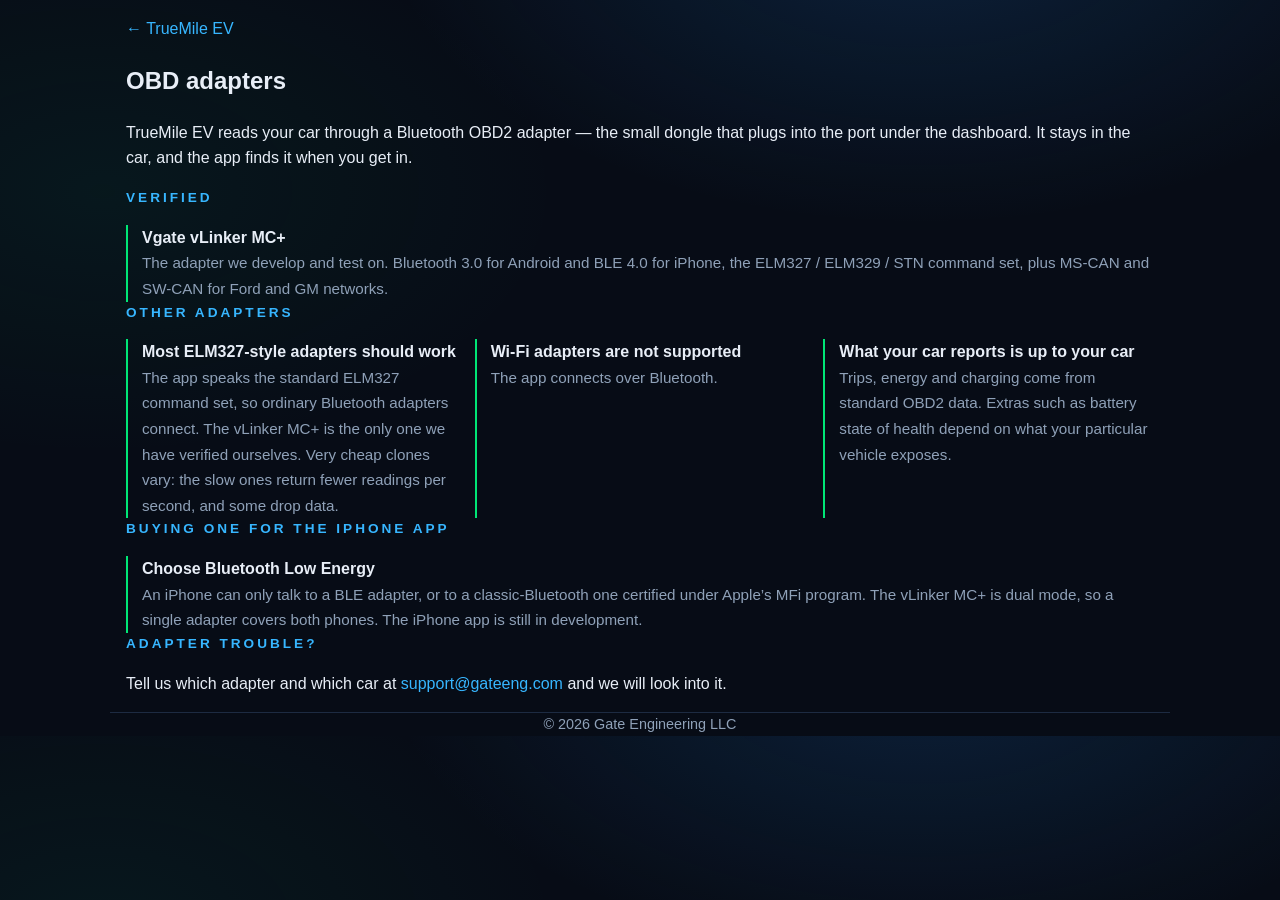
<file: adapters/index.html>
<!doctype html>
<html lang="en">
<head>
<meta charset="utf-8">
<meta name="viewport" content="width=device-width, initial-scale=1">
<title>OBD adapters — TrueMile EV</title>
<meta name="description" content="Which Bluetooth OBD2 adapters work with TrueMile EV, what to look for when buying one, and what the iPhone app will need.">
<link rel="icon" href="../assets/icon.png">
<link rel="stylesheet" href="../assets/site.css">
</head>
<body>
<main class="wrap">
<p><a href="../">← TrueMile EV</a></p>
<h2>OBD adapters</h2>
<p>TrueMile EV reads your car through a Bluetooth OBD2 adapter — the small dongle that plugs into the port under the dashboard. It stays in the car, and the app finds it when you get in.</p>

<h3 class="sec">Verified</h3>
<div class="promise">
<div><b>Vgate vLinker MC+</b><span>The adapter we develop and test on. Bluetooth 3.0 for Android and BLE 4.0 for iPhone, the ELM327 / ELM329 / STN command set, plus MS-CAN and SW-CAN for Ford and GM networks.</span></div>
</div>

<h3 class="sec">Other adapters</h3>
<div class="promise">
<div><b>Most ELM327-style adapters should work</b><span>The app speaks the standard ELM327 command set, so ordinary Bluetooth adapters connect. The vLinker MC+ is the only one we have verified ourselves. Very cheap clones vary: the slow ones return fewer readings per second, and some drop data.</span></div>
<div><b>Wi-Fi adapters are not supported</b><span>The app connects over Bluetooth.</span></div>
<div><b>What your car reports is up to your car</b><span>Trips, energy and charging come from standard OBD2 data. Extras such as battery state of health depend on what your particular vehicle exposes.</span></div>
</div>

<h3 class="sec">Buying one for the iPhone app</h3>
<div class="promise">
<div><b>Choose Bluetooth Low Energy</b><span>An iPhone can only talk to a BLE adapter, or to a classic-Bluetooth one certified under Apple’s MFi program. The vLinker MC+ is dual mode, so a single adapter covers both phones. The iPhone app is still in development.</span></div>
</div>

<h3 class="sec">Adapter trouble?</h3>
<p>Tell us which adapter and which car at <a href="mailto:support@gateeng.com">support@gateeng.com</a> and we will look into it.</p>
</main>
<footer class="wrap">© 2026 Gate Engineering LLC</footer>
</body>
</html>
</file>
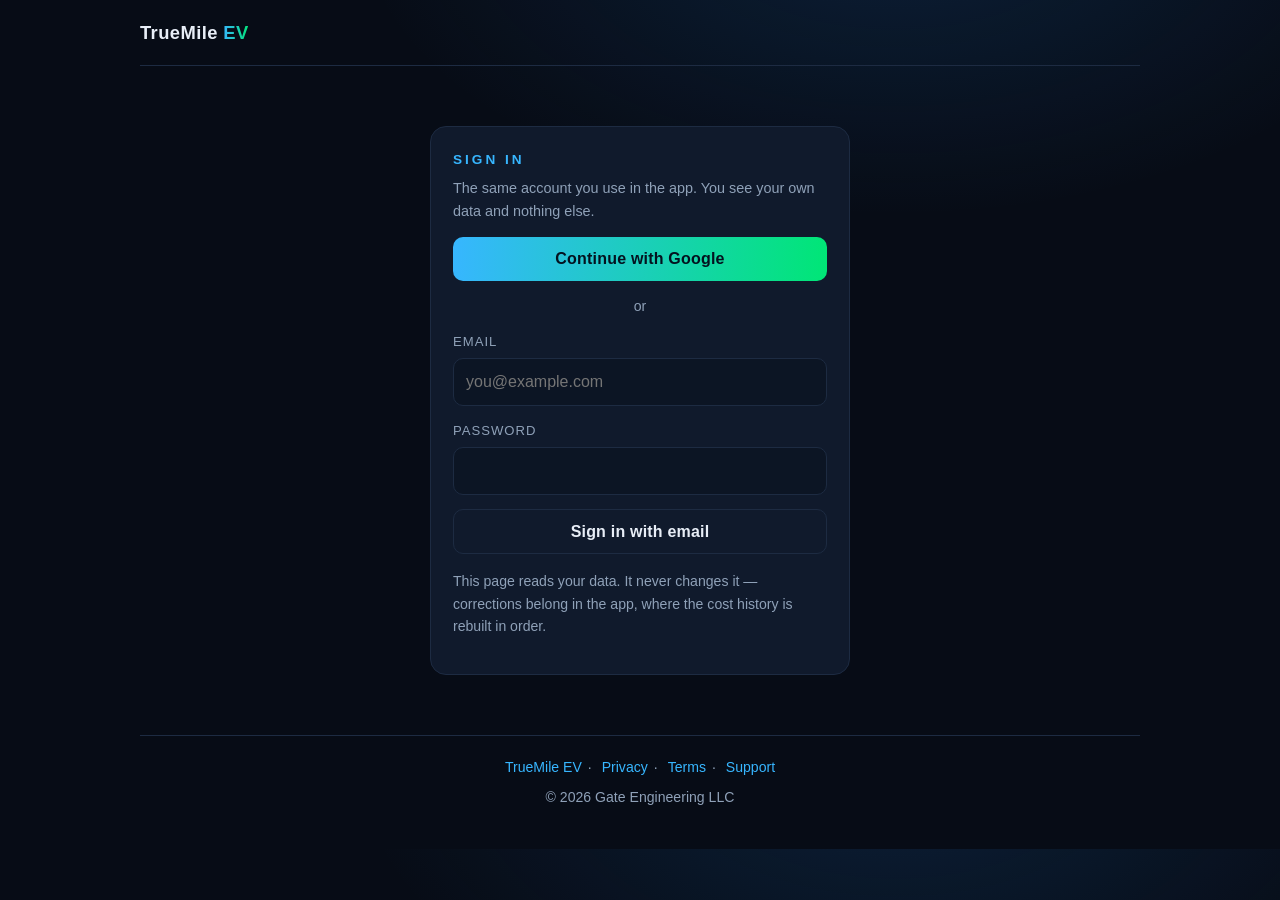
<file: app.html>
<!DOCTYPE html>
<html lang="en"><head><meta charset="utf-8"><meta name="viewport" content="width=device-width, initial-scale=1">
<title>TrueMile EV — your dashboard</title>
<meta name="robots" content="noindex">
<link rel="icon" href='data:image/svg+xml,<svg xmlns="http://www.w3.org/2000/svg" viewBox="0 0 64 64"><path d="M10 12 h18 a20 20 0 0 1 0 40 h-18 z" fill="%231e88d2"/><circle cx="52" cy="32" r="6" fill="%2300e676"/></svg>'>
<link rel="stylesheet" href="assets/style.css">
</head><body>
<div class="wrap">

  <div class="topbar">
    <div class="brand">TrueMile <span>EV</span></div>
    <div class="spacer"></div>
    <div id="who" class="who"></div>
    <select id="vehiclePicker" class="hide" style="width:auto"></select>
    <button id="refreshBtn" class="hide">Refresh</button>
    <button id="signOutBtn" class="hide">Sign out</button>
  </div>

  <!-- ── not configured ─────────────────────────────────────────────────────────────────── -->
  <div id="unconfigured" class="panel narrow hide">
    <h2>One value missing</h2>
    <p class="note">This page needs the project's public anon key before it can talk to anything.
    Paste it into <code>assets/config.js</code> — Supabase dashboard → Project Settings → API →
    Project API keys → <b>anon / public</b>. Never the service_role key: that one ignores row-level
    security and this file is served to every visitor.</p>
  </div>

  <!-- ── sign in ────────────────────────────────────────────────────────────────────────── -->
  <div id="signIn" class="panel narrow hide">
    <h2>Sign in</h2>
    <p class="sub">The same account you use in the app. You see your own data and nothing else.</p>
    <button id="googleBtn" class="primary" style="width:100%">Continue with Google</button>
    <p class="note" style="text-align:center;margin:14px 0 0">or</p>
    <label for="email">Email</label>
    <input id="email" type="email" autocomplete="username" placeholder="you@example.com">
    <label for="password">Password</label>
    <input id="password" type="password" autocomplete="current-password">
    <button id="emailBtn" style="width:100%;margin-top:14px">Sign in with email</button>
    <div id="signInMsg"></div>
    <p class="note" style="margin-top:16px">This page reads your data. It never changes it —
    corrections belong in the app, where the cost history is rebuilt in order.</p>
  </div>

  <!-- ── dashboard ──────────────────────────────────────────────────────────────────────── -->
  <main id="dash" class="hide">
    <div id="dashMsg"></div>

    <section>
      <h2>All time</h2>
      <p class="sub" id="scopeLine"></p>
      <div class="tiles" id="boardTiles"></div>
    </section>

    <section>
      <h2>Charging</h2>
      <div class="tiles" id="chargeTiles"></div>
    </section>

    <section>
      <h2>This month</h2>
      <div class="tiles" id="monthTiles"></div>
    </section>

    <section>
      <h2>Recent drives</h2>
      <p class="sub">Drives logged in this vehicle. A drive recorded in another car, or one still
      waiting to be identified, is not listed and not counted.</p>
      <div class="scroll"><table id="tripTable">
        <thead><tr><th>Date</th><th>Distance</th><th>Used</th><th>Cost</th><th>mi/kWh</th><th>Avg speed</th><th>Charge</th><th>Type</th></tr></thead>
        <tbody></tbody>
      </table></div>
      <p class="note" id="tripNote"></p>
    </section>

    <section>
      <h2>Recent charges</h2>
      <div class="scroll"><table id="chargeTable">
        <thead><tr><th>Date</th><th>Where</th><th>kWh</th><th>Cost</th><th>$/kWh</th><th>Charge</th><th>Minutes</th></tr></thead>
        <tbody></tbody>
      </table></div>
    </section>
  </main>

  <footer>
    <div>
      <a href="index.html">TrueMile EV</a>·
      <a href="https://gateeng.com/truemile-privacy/">Privacy</a>·
      <a href="https://gateeng.com/truemile-terms/">Terms</a>·
      <a href="mailto:support@gateeng.com">Support</a>
    </div>
    <div style="margin-top:8px">© 2026 Gate Engineering LLC</div>
  </footer>

</div>
<script src="assets/config.js"></script>
<script src="assets/api.js"></script>
<script src="assets/app.js"></script>
</body></html>
</file>
<file: assets/site.css>
/* TrueMile EV — the public page. Self-hosted, no font or script from anywhere else.
   Two themes, the app's own: deep navy after dark, warm ivory by day. */
:root, :root[data-theme="dark"]{
  --bg:#070c16; --card:#101a2c; --card2:#0c1524; --ink:#e8eef7; --muted:#8fa1b8; --dim:#5d6e85;
  --line:#1d2b42; --cyan:#37b6ff; --green:#00e676; --blue:#2e9be6; --amber:#ffb300; --red:#ff5252;
  --glow:rgba(30,110,190,.22); --glow2:rgba(0,180,120,.07); --shadow:rgba(0,0,0,.5);
  --bezel:#16202f;
  /* the app's own nav colours, one per screen */
  --c-board:#00e676; --c-charge:#00b0ff; --c-live:#ff1744; --c-map:#ff6d00; --c-report:#ffd600;
  --c-wear:#37b6ff; --c-auto:#b388ff;
}
:root[data-theme="light"]{
  --bg:#f5f1e8; --card:#ffffff; --card2:#ede8db; --ink:#1b2330; --muted:#5c6675; --dim:#8a93a3;
  --line:#ded7c7; --cyan:#0e7490; --green:#15803d; --blue:#2563eb; --amber:#b45309; --red:#b91c1c;
  --glow:rgba(14,116,144,.10); --glow2:rgba(21,128,61,.06); --shadow:rgba(90,80,60,.18);
  --bezel:#d9d2c2;
  --c-board:#15803d; --c-charge:#0369a1; --c-live:#b91c1c; --c-map:#c2410c; --c-report:#a16207;
  --c-wear:#0e7490; --c-auto:#6d28d9;
}
*{box-sizing:border-box}
html{scroll-behavior:smooth}
body{margin:0;font-family:-apple-system,"Segoe UI",Roboto,sans-serif;background:var(--bg);color:var(--ink);
  line-height:1.6;overflow-x:hidden;
  background-image:radial-gradient(900px 520px at 72% -12%,var(--glow),transparent 60%),
                   radial-gradient(760px 440px at 8% 26%,var(--glow2),transparent 60%);}
a{color:var(--cyan);text-decoration:none}a:hover{text-decoration:underline}
.wrap{max-width:1060px;margin:0 auto;padding:0 16px}

/* ── splash ── the app's, ported from ui/SplashScreen.kt ──────────────────── */
/* Fixed navy, not a theme token: the app's splash is #0A1628 in both themes. */
#splash{position:fixed;inset:0;z-index:50;background:#0a1628;overflow:hidden;
  display:flex;align-items:center;justify-content:center;
  transition:opacity .45s ease,visibility .45s}
#splash.gone{opacity:0;visibility:hidden}
#splashCanvas{position:absolute;inset:0;transition:opacity .3s ease}
#splash.icon #splashCanvas{opacity:0}

/* the white collision flash: 90ms in, then away with the electrons */
#splash .flash{position:absolute;inset:0;background:#fff;opacity:0;pointer-events:none}
#splash.hit .flash{animation:flash 1.1s ease-out forwards}
@keyframes flash{0%{opacity:0}8%{opacity:.85}100%{opacity:0}}

#splash .lockup{position:relative;display:flex;flex-direction:column;align-items:center}
/* the bolt snaps on at the collision and fades as the icon takes its place */
#splash .bolt{position:absolute;top:50%;left:50%;width:58px;height:58px;margin:-29px 0 0 -29px;
  opacity:0;transition:opacity .22s ease}
#splash.hit .bolt{opacity:1;transition:none}
#splash.icon .bolt{opacity:0}
/* 130dp in the app; the same absolute size here, shrinking only on a small phone */
#splash .mark{width:min(130px,34vw);height:min(130px,34vw);display:block;opacity:0;transform:scale(0)}
#splash.icon .mark{animation:spring .5s cubic-bezier(.2,1.5,.4,1) forwards}
#splash.named .mark{animation:spring .5s cubic-bezier(.2,1.5,.4,1) forwards,
  beat .96s ease-in-out .5s infinite}
@keyframes spring{from{opacity:1;transform:scale(0)}to{opacity:1;transform:scale(1)}}
@keyframes beat{0%,100%{transform:scale(1)}50%{transform:scale(1.14)}}

/* name + tagline sit 120dp below centre and rise 36px into place over 700ms */
#splash .name{position:absolute;top:calc(50% + 120px);left:0;right:0;text-align:center;
  opacity:0;transform:translateY(36px);
  transition:opacity .7s ease,transform .7s cubic-bezier(.4,0,.2,1)}
#splash.named .name{opacity:1;transform:none}
#splash .word{font-size:30px;font-weight:900;letter-spacing:3px;color:#fff}
#splash .word span{color:#00e5ff}
#splash .tag{font-size:12px;letter-spacing:.4px;color:rgba(255,255,255,.45);margin-top:6px}
#splash .skip{position:absolute;bottom:56px;left:0;right:0;text-align:center;
  color:rgba(255,255,255,.28);font-size:.72em;letter-spacing:1px;text-transform:uppercase;
  opacity:0;transition:opacity .4s ease}
#splash.named .skip{opacity:1}

/* ── header — one row on a desktop, two tidy rows on a phone ────────────────── */
header.bar{display:flex;align-items:center;gap:8px;padding:12px 0 4px;flex-wrap:wrap}
.bar .stores{display:flex;gap:8px;margin-left:auto;flex-wrap:nowrap}
.btn{display:inline-flex;align-items:center;justify-content:center;gap:7px;padding:9px 14px;
  border-radius:11px;font-weight:700;font-size:.88em;border:1px solid var(--line);color:var(--ink);
  background:transparent;cursor:pointer;white-space:nowrap}
.btn:hover{border-color:var(--dim);text-decoration:none}
.btn.primary{background:linear-gradient(92deg,var(--cyan),var(--green));color:#04121f;border:0}
.btn[aria-disabled="true"]{opacity:.45;cursor:default}
.btn svg{width:16px;height:16px;flex:none}

/* ── title ──────────────────────────────────────────────────────────────────── */
.hero{text-align:center;padding:4px 0 0}
.hero h1{font-size:clamp(1.8em,6vw,2.6em);margin:0;letter-spacing:.5px;font-weight:800}
.hero h1 span{background:linear-gradient(92deg,var(--cyan),var(--green));-webkit-background-clip:text;background-clip:text;color:transparent}

/* ── 3D carousel ────────────────────────────────────────────────────────────── */
.stage{position:relative;height:456px;perspective:1250px;margin:10px 0 0}
.ring{position:absolute;inset:0;transform-style:preserve-3d;transition:transform .75s cubic-bezier(.22,.9,.28,1)}
.slide{position:absolute;left:50%;top:0;width:214px;height:440px;margin-left:-107px;
  transition:opacity .5s ease,filter .5s ease;backface-visibility:hidden}
.slide[data-far="1"]{opacity:.34;filter:saturate(.55)}
.phone{width:100%;height:100%;border-radius:28px;position:relative;overflow:hidden;
  background:var(--bezel);border:1px solid var(--line);box-shadow:0 20px 46px var(--shadow)}
.phone .screen{position:absolute;inset:6px;border-radius:23px;background:var(--bg);overflow:hidden;
  display:flex;flex-direction:column}
/* contain, not cover: a real screenshot arrives with the status bar, the tour's banner and the
   Android nav bar cropped off, so its aspect is shorter than the frame. Cover would answer that by
   slicing 14% off each SIDE of the screen. Contained and top-anchored, the whole screen shows and
   the leftover strip reads as the phone's chin - so it needs the screen's own background, not the
   bezel's. */
.phone .shot{position:absolute;inset:6px;border-radius:23px;width:calc(100% - 12px);height:calc(100% - 12px);
  object-fit:contain;object-position:top center;background:var(--bg)}
.phone .status{display:flex;justify-content:space-between;padding:6px 10px 2px;font-size:8px;color:var(--dim)}
.phone .body{flex:1;padding:6px 8px;display:flex;flex-direction:column;gap:5px;overflow:hidden}
.phone .navbar{display:flex;justify-content:space-around;align-items:center;border-top:1px solid var(--line);padding:5px 2px}
.phone .navbar svg{width:11px;height:11px;color:var(--dim)}

/* a real screenshot covers the drawn screen once it loads; shapes differ per device */
.watch .face .shot{position:absolute;inset:0;width:100%;height:100%;border-radius:50%;object-fit:cover}
.watch .fallback{display:flex;flex-direction:column;align-items:center;justify-content:center;
  width:100%;height:100%}
.head .display .shot{position:absolute;inset:0;width:100%;height:100%;border-radius:9px;object-fit:cover}
.head .fallback{display:flex;flex-direction:column;width:100%;height:100%}

/* the watch and the car's own screen are not phones */
.watch{width:100%;height:100%;display:flex;align-items:center;justify-content:center}
.watch .face{width:176px;height:176px;border-radius:50%;background:var(--bg);border:10px solid var(--bezel);
  display:flex;flex-direction:column;align-items:center;justify-content:center;gap:2px;
  box-shadow:0 20px 46px var(--shadow)}
.head{width:100%;height:100%;display:flex;align-items:center;justify-content:center}
.head .unit{width:206px;border-radius:14px;background:var(--bezel);border:1px solid var(--line);
  padding:7px;box-shadow:0 20px 46px var(--shadow)}
.head .display{border-radius:9px;background:var(--bg);overflow:hidden;aspect-ratio:16/10;
  display:flex;flex-direction:column}
.head .hbar{display:flex;gap:5px;align-items:center;padding:5px 6px;border-bottom:1px solid var(--line)}
.head .hbar svg{width:10px;height:10px;color:var(--dim)}
.head .vents{display:flex;justify-content:space-between;padding:6px 4px 0}
.head .vents i{display:block;width:34px;height:5px;border-radius:3px;background:var(--line)}

/* mock-screen parts */
.t{background:var(--card);border-radius:7px;padding:5px 6px;min-width:0}
.t .k{font-size:6.5px;letter-spacing:.6px;text-transform:uppercase;color:var(--muted);white-space:nowrap}
.t .v{font-size:12px;font-weight:800;line-height:1.15;white-space:nowrap}
.g2{display:grid;grid-template-columns:1fr 1fr;gap:5px}
.g3{display:grid;grid-template-columns:1fr 1fr 1fr;gap:5px}
.row{display:flex;gap:5px;align-items:center}
.cyan{color:var(--cyan)}.green{color:var(--green)}.amber{color:var(--amber)}.blue{color:var(--blue)}.red{color:var(--red)}
.muted{color:var(--muted)}
.bar-s{height:5px;border-radius:3px;background:var(--line);overflow:hidden}
.bar-s i{display:block;height:100%;background:linear-gradient(90deg,var(--cyan),var(--green))}
.listrow{display:flex;justify-content:space-between;font-size:7.5px;color:var(--muted);
  border-bottom:1px solid var(--line);padding:3px 1px}
.mapbg{position:absolute;inset:0;background:
  linear-gradient(90deg,transparent 49%,var(--line) 49.5%,var(--line) 50.5%,transparent 51%),
  linear-gradient(0deg,transparent 39%,var(--line) 39.5%,var(--line) 40.5%,transparent 41%),
  linear-gradient(72deg,transparent 64%,var(--line) 64.4%,var(--line) 65.4%,transparent 66%),var(--card2)}
.pin{position:absolute;width:9px;height:9px;border-radius:50%;border:2px solid var(--bg)}
.dots{display:flex;gap:4px;justify-content:center;padding-top:5px}
.dots i{width:4px;height:4px;border-radius:50%;background:var(--line);display:block}
.dots i.on{background:var(--cyan)}

/* ── the app's own bottom bar, doing the steering ───────────────────────────── */
.appnav{display:flex;justify-content:center;gap:2px;flex-wrap:wrap;margin:6px 0 0}
.appnav button{display:flex;flex-direction:column;align-items:center;gap:2px;min-width:56px;
  padding:8px 6px;border-radius:16px;border:0;background:transparent;color:var(--dim);
  font:inherit;font-size:.7em;font-weight:600;letter-spacing:.2px;cursor:pointer;transition:background .2s}
.appnav button svg{width:22px;height:22px;transition:width .2s,height .2s}
.appnav button[aria-selected="true"]{color:var(--c);background:color-mix(in srgb,var(--c) 15%,transparent);font-weight:700}
.appnav button[aria-selected="true"] svg{width:26px;height:26px;color:var(--c)}
.appnav .soon::after{content:"soon";display:block;font-size:.72em;font-weight:600;color:var(--dim);letter-spacing:.4px}

/* ── the write-up under the carousel ───────────────────────────── */
.readout{background:var(--card);border:1px solid var(--line);border-radius:16px;padding:22px 24px;
  margin-top:14px;min-height:190px}
.readout h2{margin:0 0 2px;font-size:1.3em;letter-spacing:.3px}
.readout .lede{color:var(--ink);font-size:1.02em;margin:0 0 10px}
.readout p.detail{color:var(--muted);margin:0 0 12px;max-width:72ch}
.readout ul{list-style:none;margin:0;padding:0;display:flex;gap:8px;flex-wrap:wrap}
.readout li{font-size:.84em;color:var(--muted);background:var(--card2);border:1px solid var(--line);
  border-radius:999px;padding:5px 12px}
.fade-in{animation:fade .45s ease}
@keyframes fade{from{opacity:0;transform:translateY(6px)}to{opacity:1;transform:none}}

/* ── promises + footer ─────────────────────────────────────────────────────── */
section{padding:26px 0}
h3.sec{font-size:.85em;letter-spacing:3px;text-transform:uppercase;color:var(--cyan);margin:0 0 16px}
.promise{display:grid;grid-template-columns:repeat(auto-fit,minmax(240px,1fr));gap:18px}
.promise div{border-left:2px solid var(--green);padding-left:14px}
.promise b{display:block}
.promise span{color:var(--muted);font-size:.95em}
footer{border-top:1px solid var(--line);margin-top:16px;padding:22px 0 40px;color:var(--muted);
  font-size:.9em;text-align:center}
footer a{margin:0 7px;display:inline-block}

@media (max-width:640px){
  header.bar{padding-bottom:2px}
  .bar .stores{margin-left:auto}
  .btn{font-size:.82em;padding:8px 12px}
  .readout{padding:18px}
  .stage{height:420px}
  .slide{width:186px;height:404px;margin-left:-93px}
  .watch .face{width:150px;height:150px}
  .head .unit{width:180px}
  .appnav button{min-width:50px;font-size:.66em}
  .appnav button svg{width:20px;height:20px}
  .appnav button[aria-selected="true"] svg{width:23px;height:23px}
}
@media (max-width:400px){
  .bar .stores{width:100%;margin-left:0;justify-content:space-between}
}
@media (prefers-reduced-motion:reduce){
  html{scroll-behavior:auto}
  .ring{transition:none}
}
</file>
<file: assets/style.css>
/* TrueMile EV — dashboard styles. Self-hosted, no font loaded from anywhere else. */
:root{
  --bg:#070c16; --card:#101a2c; --card2:#0c1524; --ink:#e8eef7; --muted:#8fa1b8; --line:#1d2b42;
  --cyan:#37b6ff; --green:#00e676; --amber:#ffb300; --red:#ff5252;
}
*{box-sizing:border-box}
body{margin:0;font-family:-apple-system,"Segoe UI",Roboto,sans-serif;background:var(--bg);color:var(--ink);
  line-height:1.6;background-image:radial-gradient(900px 500px at 70% -10%,rgba(30,110,190,.20),transparent 60%);}
a{color:var(--cyan);text-decoration:none}a:hover{text-decoration:underline}
.wrap{max-width:1040px;margin:0 auto;padding:0 20px}

.topbar{display:flex;align-items:center;gap:14px;padding:18px 0;border-bottom:1px solid var(--line);flex-wrap:wrap}
.topbar .brand{font-weight:800;letter-spacing:.4px;font-size:1.15em}
.topbar .brand span{background:linear-gradient(92deg,var(--cyan),var(--green));-webkit-background-clip:text;background-clip:text;color:transparent}
.topbar .spacer{flex:1}
.who{color:var(--muted);font-size:.9em;max-width:46ch;overflow:hidden;text-overflow:ellipsis;white-space:nowrap}

button{font:inherit;cursor:pointer;border-radius:10px;padding:9px 16px;font-weight:700;letter-spacing:.2px;
  background:transparent;color:var(--ink);border:1px solid var(--line)}
button:hover{border-color:#2c4268}
button.primary{background:linear-gradient(92deg,var(--cyan),var(--green));color:#04121f;border:0}
button.primary:hover{filter:brightness(1.08)}
button:disabled{opacity:.5;cursor:default}
input,select{font:inherit;background:var(--card2);color:var(--ink);border:1px solid var(--line);
  border-radius:10px;padding:10px 12px;width:100%}
label{display:block;font-size:.82em;letter-spacing:1px;text-transform:uppercase;color:var(--muted);margin:14px 0 6px}

section{padding:26px 0}
h2{font-size:.85em;letter-spacing:3px;text-transform:uppercase;color:var(--cyan);margin:0 0 14px}
.sub{color:var(--muted);font-size:.9em;margin:-8px 0 14px}

.panel{background:var(--card);border:1px solid var(--line);border-radius:16px;padding:22px}
.panel.narrow{max-width:420px;margin:60px auto}

.tiles{display:grid;grid-template-columns:repeat(auto-fit,minmax(170px,1fr));gap:12px}
.tile{background:var(--card);border:1px solid var(--line);border-radius:14px;padding:14px 16px}
.tile .k{font-size:.78em;letter-spacing:1px;text-transform:uppercase;color:var(--muted)}
.tile .v{font-size:1.5em;font-weight:800;margin-top:2px}
.tile .v.cyan{color:var(--cyan)} .tile .v.green{color:var(--green)} .tile .v.amber{color:var(--amber)}

table{width:100%;border-collapse:collapse;font-size:.93em}
th,td{text-align:right;padding:9px 10px;border-bottom:1px solid var(--line);white-space:nowrap}
th:first-child,td:first-child{text-align:left}
th{font-size:.76em;letter-spacing:1px;text-transform:uppercase;color:var(--muted);font-weight:700}
tbody tr:hover{background:rgba(55,182,255,.05)}
.scroll{overflow-x:auto;border:1px solid var(--line);border-radius:14px;background:var(--card)}
.pill{display:inline-block;padding:1px 8px;border-radius:999px;font-size:.78em;font-weight:700;
  background:rgba(55,182,255,.14);color:var(--cyan)}
.pill.grey{background:rgba(143,161,184,.14);color:var(--muted)}

.msg{border-radius:12px;padding:12px 14px;margin:14px 0;font-size:.94em}
.msg.err{background:rgba(255,82,82,.12);color:#ff8a80;border:1px solid rgba(255,82,82,.35)}
.msg.info{background:rgba(55,182,255,.10);color:var(--ink);border:1px solid var(--line)}
.note{color:var(--muted);font-size:.88em}
.hide{display:none}

footer{border-top:1px solid var(--line);margin-top:26px;padding:20px 0 40px;color:var(--muted);font-size:.88em;text-align:center}
footer a{margin:0 6px}
</file>
